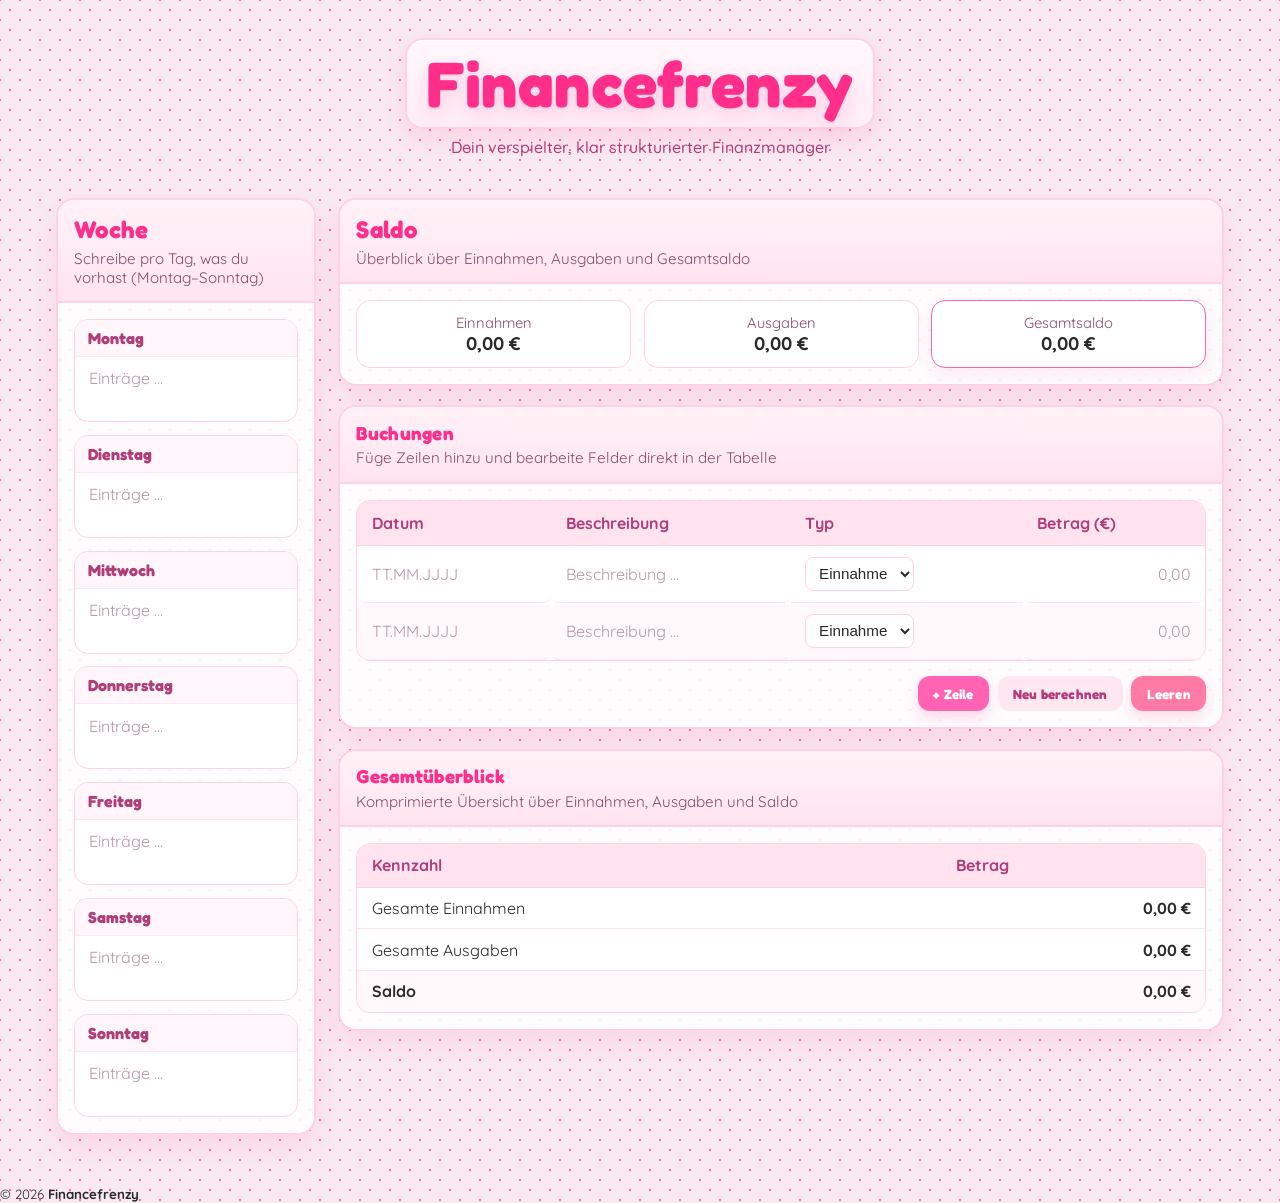
<file: index.html>
<!DOCTYPE html>
<html lang="de">
<head>
  <meta charset="utf-8" />
  <meta name="viewport" content="width=device-width, initial-scale=1" />
  <title>Financefrenzy</title>

  <!-- Fonts: Bubbly Headline + runde Sans für Text -->
  <link href="https://fonts.googleapis.com/css2?family=Fredoka:wght@400;500;600;700&family=Quicksand:wght@400;500;600&display=swap" rel="stylesheet">

  <!-- Styles -->
  <link rel="stylesheet" href="styles.css" />
</head>
<body>
  <header class="app-header">
    <div class="brand-wrap">
      <h1 class="brand">Financefrenzy</h1>
    </div>
    <p class="subtitle">Dein verspielter, klar strukturierter Finanzmanager</p>
  </header>

  <main class="app-main">
    <!-- Zwei-Spalten-Layout: eine Sidebar links + Mitte -->
    <div class="layout layout-one-sidebar">
      <!-- Linke: vereinte Tagesslots (Montag–Sonntag) -->
      <aside class="sidebar">
        <div class="section">
          <div class="section-header">
            <h2 class="section-title">Woche</h2>
            <p class="section-desc">Schreibe pro Tag, was du vorhast (Montag–Sonntag)</p>
          </div>
          <div class="section-body">
            <div class="week-slots" id="week-slots">
              <div class="week-slot">
                <div class="week-slot-title">Montag</div>
                <div class="week-slot-body" contenteditable="true" data-placeholder="Einträge …"></div>
              </div>
              <div class="week-slot">
                <div class="week-slot-title">Dienstag</div>
                <div class="week-slot-body" contenteditable="true" data-placeholder="Einträge …"></div>
              </div>
              <div class="week-slot">
                <div class="week-slot-title">Mittwoch</div>
                <div class="week-slot-body" contenteditable="true" data-placeholder="Einträge …"></div>
              </div>
              <div class="week-slot">
                <div class="week-slot-title">Donnerstag</div>
                <div class="week-slot-body" contenteditable="true" data-placeholder="Einträge …"></div>
              </div>
              <div class="week-slot">
                <div class="week-slot-title">Freitag</div>
                <div class="week-slot-body" contenteditable="true" data-placeholder="Einträge …"></div>
              </div>
              <div class="week-slot">
                <div class="week-slot-title">Samstag</div>
                <div class="week-slot-body" contenteditable="true" data-placeholder="Einträge …"></div>
              </div>
              <div class="week-slot">
                <div class="week-slot-title">Sonntag</div>
                <div class="week-slot-body" contenteditable="true" data-placeholder="Einträge …"></div>
              </div>
            </div>
          </div>
        </div>
      </aside>

      <!-- Mittlerer Bereich -->
      <section class="content">
        <!-- Saldo-Übersicht -->
        <div class="section">
          <div class="section-header">
            <h2 class="section-title">Saldo</h2>
            <p class="section-desc">Überblick über Einnahmen, Ausgaben und Gesamtsaldo</p>
          </div>
          <div class="section-body">
            <div class="saldo-cards">
              <div class="saldo-card">
                <span>Einnahmen</span>
                <strong id="sum-income">0,00 €</strong>
              </div>
              <div class="saldo-card">
                <span>Ausgaben</span>
                <strong id="sum-expense">0,00 €</strong>
              </div>
              <div class="saldo-card total">
                <span>Gesamtsaldo</span>
                <strong id="sum-total">0,00 €</strong>
              </div>
            </div>
          </div>
        </div>

        <!-- Buchungstabelle -->
        <div class="section">
          <div class="section-header">
            <h3 class="section-title">Buchungen</h3>
            <p class="section-desc">Füge Zeilen hinzu und bearbeite Felder direkt in der Tabelle</p>
          </div>
          <div class="section-body">
            <div class="table-wrap">
              <table class="saldo-table" aria-label="Saldo-Tabelle">
                <thead>
                  <tr>
                    <th>Datum</th>
                    <th>Beschreibung</th>
                    <th>Typ</th>
                    <th class="amount-col">Betrag (€)</th>
                  </tr>
                </thead>
                <tbody id="saldo-rows">
                  <tr>
                    <td contenteditable="true" data-placeholder="TT.MM.JJJJ"></td>
                    <td contenteditable="true" data-placeholder="Beschreibung …"></td>
                    <td>
                      <select>
                        <option value="income">Einnahme</option>
                        <option value="expense">Ausgabe</option>
                      </select>
                    </td>
                    <td contenteditable="true" data-placeholder="0,00"></td>
                  </tr>
                  <tr>
                    <td contenteditable="true" data-placeholder="TT.MM.JJJJ"></td>
                    <td contenteditable="true" data-placeholder="Beschreibung …"></td>
                    <td>
                      <select>
                        <option value="income">Einnahme</option>
                        <option value="expense">Ausgabe</option>
                      </select>
                    </td>
                    <td contenteditable="true" data-placeholder="0,00"></td>
                  </tr>
                </tbody>
              </table>
            </div>

            <div class="saldo-actions">
              <button id="add-row" type="button" class="btn-primary">+ Zeile</button>
              <button id="recalc" type="button" class="btn-secondary">Neu berechnen</button>
              <button id="clear-rows" type="button" class="btn-danger">Leeren</button>
            </div>
          </div>
        </div>

        <!-- Überblicks-Tabelle -->
        <div class="section">
          <div class="section-header">
            <h3 class="section-title">Gesamtüberblick</h3>
            <p class="section-desc">Komprimierte Übersicht über Einnahmen, Ausgaben und Saldo</p>
          </div>
          <div class="section-body">
            <div class="mini-table-wrap">
              <table class="mini-table" aria-label="Gesamtüberblick Tabelle">
                <thead>
                  <tr>
                    <th>Kennzahl</th>
                    <th class="amount-col">Betrag</th>
                  </tr>
                </thead>
                <tbody>
                  <tr>
                    <td>Gesamte Einnahmen</td>
                    <td id="overview-income" class="amount">0,00 €</td>
                  </tr>
                  <tr>
                    <td>Gesamte Ausgaben</td>
                    <td id="overview-expense" class="amount">0,00 €</td>
                  </tr>
                  <tr class="mini-total">
                    <td>Saldo</td>
                    <td id="overview-total" class="amount">0,00 €</td>
                  </tr>
                </tbody>
              </table>
            </div>
          </div>
        </div>

      </section>
    </div>
  </main>

  <footer class="app-footer">
    <small>&copy; <span id="year"></span> <strong>Financefrenzy</strong></small>
  </footer>

  <!-- Glitzer-Layer und Konfetti-Container -->
  <div id="sparkle-layer" aria-hidden="true"></div>
  <div id="confetti-layer" aria-hidden="true"></div>

  <script src="script.js"></script>
</body>
</html>
</file>
<file: styles.css>
/* Reset & Basis */
*,
*::before,
*::after { box-sizing: border-box; }

html, body { height: 100%; }

body {
  margin: 0;
  font-family: "Quicksand", system-ui, -apple-system, Segoe UI, Roboto, "Helvetica Neue", Arial, sans-serif;
  color: #2a2a2a;

  /* Pastellrosa + pinke Polkadots */
  background-color: #f9eaf1;
  background-image:
    radial-gradient(#ff63b1 1.2px, transparent 1.2px),
    radial-gradient(#ff63b1 1.2px, transparent 1.2px);
  background-position: 0 0, 10px 10px;
  background-size: 20px 20px, 20px 20px;

  -webkit-font-smoothing: antialiased;
  -moz-osx-font-smoothing: grayscale;
}

/* Farben & Tokens */
:root{
  --pink-strong: #ff2e8b;
  --pink: #ff63b1;
  --pink-soft: #ffd1e7;
  --pink-verysoft: #ffe7f2;
  --text-rose: #b03c78;
  --text-rose-soft: #8b4b6d;
  --white: #ffffff;
  --shadow: 0 12px 28px rgba(255, 46, 139, 0.10);
}

/* Kopfbereich */
.app-header {
  padding: 2.4rem 1rem 1.6rem;
  text-align: center;
}

/* Brand mit hellem, abgerundetem Rahmen */
.brand-wrap {
  display: inline-block;
  padding: 0.6rem 1.2rem;
  border-radius: 18px;
  background: linear-gradient(180deg, #fff7fb 0%, #ffeef7 100%);
  border: 2px solid var(--pink-soft);
  box-shadow: 0 10px 24px rgba(255, 46, 139, 0.12), inset 0 1px 0 #fff;
}

.brand {
  margin: 0;
  font-family: "Fredoka", system-ui, sans-serif;
  font-weight: 700;
  font-size: clamp(2.2rem, 6.2vw, 4rem);
  line-height: 1.05;
  color: var(--pink-strong);
  text-shadow: 0 2px 0 rgba(0,0,0,0.04), 0 8px 18px rgba(255,46,139,0.18);
  letter-spacing: 0.5px;
}

.subtitle {
  margin: 0.5rem 0 0;
  color: var(--text-rose);
  font-weight: 500;
}

/* Hauptbereich/Layout */
.app-main {
  max-width: 1200px;
  margin: 0 auto;
  padding: 1rem 1rem 3rem;
}

/* Eine Sidebar links + Content */
.layout-one-sidebar {
  display: grid;
  grid-template-columns: 260px minmax(0, 1fr);
  gap: 1.4rem;
}

/* Sektionen */
.section {
  background: rgba(255, 255, 255, 0.88);
  border: 2px solid var(--pink-soft);
  border-radius: 18px;
  box-shadow: var(--shadow);
  overflow: hidden;
}

.section + .section { margin-top: 1.2rem; }

.section-header {
  background: linear-gradient(180deg, #fff2f7 0%, #ffe4f0 100%);
  border-bottom: 2px solid var(--pink-soft);
  padding: 0.9rem 1rem;
}

.section-title {
  margin: 0;
  font-family: "Fredoka", system-ui, sans-serif;
  font-weight: 700;
  color: var(--pink-strong);
  letter-spacing: 0.3px;
}

.section-desc {
  margin: 0.3rem 0 0;
  font-size: 0.95rem;
  color: var(--text-rose-soft);
}

.section-body { padding: 1rem; }

/* Vereinte Woche-Slots */
.week-slots {
  display: grid;
  gap: 0.8rem;
}

.week-slot {
  background: var(--white);
  border: 1.5px solid var(--pink-soft);
  border-radius: 14px;
  overflow: hidden;
}

.week-slot-title {
  background: #fff6fb;
  color: var(--text-rose);
  font-weight: 700;
  padding: 0.5rem 0.8rem;
  border-bottom: 1px solid var(--pink-verysoft);
  font-family: "Fredoka", system-ui, sans-serif;
}

.week-slot-body {
  min-height: 64px;
  padding: 0.7rem 0.85rem;
  outline: none;
}

.week-slot-body:empty::before,
td[contenteditable="true"]:empty::before {
  content: attr(data-placeholder);
  color: #aa7d96;
  opacity: 0.8;
}

.week-slot-body:focus {
  box-shadow: inset 0 0 0 3px rgba(255, 99, 177, 0.15);
  border-radius: 8px;
}

/* Mittlerer Bereich */
.content {
  display: flex;
  flex-direction: column;
}

/* Saldo-Karten */
.saldo-cards {
  display: grid;
  grid-template-columns: repeat(3, minmax(0, 1fr));
  gap: 0.8rem;
}

.saldo-card {
  background: var(--white);
  border: 1.5px solid var(--pink-soft);
  border-radius: 14px;
  padding: 0.75rem 0.9rem;
  text-align: center;
}

.saldo-card span {
  display: block;
  font-size: 0.92rem;
  color: var(--text-rose-soft);
}

.saldo-card strong {
  font-size: 1.15rem;
  color: #2a2a2a;
}

.saldo-card.total {
  border-color: var(--pink);
  box-shadow: 0 6px 16px rgba(255, 99, 177, 0.12);
}

/* Haupttabelle */
.table-wrap {
  overflow: auto;
  border-radius: 14px;
  border: 1.5px solid var(--pink-soft);
  background: var(--white);
}

.saldo-table {
  width: 100%;
  border-collapse: separate;
  border-spacing: 0;
  min-width: 560px;
}

.saldo-table thead th {
  background: #ffe4f0;
  color: var(--text-rose);
  font-weight: 700;
  text-align: left;
  padding: 0.75rem 0.9rem;
  border-bottom: 1.5px solid var(--pink-soft);
}

.saldo-table tbody td {
  padding: 0.7rem 0.9rem;
  border-bottom: 1px solid #ffe4f0;
  vertical-align: middle;
  color: #2a2a2a;
}

.saldo-table tbody tr:nth-child(even) td { background: #fff9fc; }
.saldo-table tbody tr:hover td { background: #fff3f9; }

.amount-col,
.saldo-table tbody td:nth-child(4) { text-align: right; }

/* Contenteditable Zellen */
td[contenteditable="true"] {
  outline: none;
  border-radius: 8px;
  transition: box-shadow 0.2s ease, background 0.2s ease;
}

td[contenteditable="true"]:focus {
  background: #fff;
  box-shadow: inset 0 0 0 3px rgba(255, 99, 177, 0.15);
}

/* Select-Feld */
.saldo-table select {
  padding: 0.4rem 0.55rem;
  border: 1.5px solid var(--pink-soft);
  border-radius: 8px;
  background: var(--white);
  outline: none;
  font-size: 0.95rem;
  color: #2a2a2a;
}

/* Buttons */
.saldo-actions {
  display: flex;
  gap: 0.55rem;
  flex-wrap: wrap;
  justify-content: flex-end;
  margin-top: 0.95rem;
}

.btn-primary,
.btn-secondary,
.btn-danger {
  padding: 0.6rem 0.95rem;
  border-radius: 12px;
  border: none;
  font-weight: 700;
  cursor: pointer;
  letter-spacing: 0.2px;
  transition: transform 0.05s ease, box-shadow 0.2s ease, opacity 0.2s ease;
  font-family: "Fredoka", system-ui, sans-serif;
}

.btn-primary {
  background: var(--pink);
  color: #fff;
  box-shadow: 0 6px 14px rgba(255, 99, 177, 0.25);
}
.btn-primary:hover { opacity: 0.92; }
.btn-primary:active { transform: translateY(1px); }

.btn-secondary {
  background: var(--pink-verysoft);
  color: var(--text-rose);
}
.btn-secondary:hover { opacity: 0.95; }
.btn-secondary:active { transform: translateY(1px); }

.btn-danger {
  background: #ff7aa5;
  color: #fff;
  box-shadow: 0 6px 14px rgba(255, 122, 165, 0.25);
}
.btn-danger:hover { opacity: 0.92; }
.btn-danger:active { transform: translateY(1px); }

/* Mini Überblicks-Tabelle */
.mini-table-wrap {
  border: 1.5px solid var(--pink-soft);
  border-radius: 14px;
  overflow: hidden;
  background: var(--white);
}

.mini-table {
  width: 100%;
  border-collapse: separate;
  border-spacing: 0;
  min-width: 420px;
}

.mini-table thead th {
  background: #ffe4f0;
  color: var(--text-rose);
  font-weight: 700;
  text-align: left;
  padding: 0.7rem 0.9rem;
  border-bottom: 1.5px solid var(--pink-soft);
}

.mini-table tbody td {
  padding: 0.65rem 0.9rem;
  border-bottom: 1px solid #ffe4f0;
}

.mini-table tbody tr:last-child td { border-bottom: none; }

.mini-table .amount {
  text-align: right;
  font-weight: 700;
  color: #2a2a2a;
}

.mini-table tbody tr.mini-total td {
  background: #fff9fc;
  font-weight: 700;
}

/* Glitzer-Layer (Cursor Trail) */
#sparkle-layer, #confetti-layer {
  pointer-events: none;
  position: fixed;
  inset: 0;
  overflow: visible;
  z-index: 9999;
}

.sparkle {
  position: absolute;
  width: 8px;
  height: 8px;
  background: radial-gradient(circle, #ffd1e7 0%, #ff63b1 60%, rgba(255,255,255,0) 70%);
  border-radius: 50%;
  filter: blur(0.2px);
  animation: sparkle-fade 700ms ease-out forwards;
  box-shadow: 0 0 8px rgba(255, 99, 177, 0.6);
}

@keyframes sparkle-fade {
  0% { transform: translate(0,0) scale(1); opacity: 1; }
  100% { transform: translate(6px, -10px) scale(0.6); opacity: 0; }
}

/* Konfetti */
.confetti {
  position: absolute;
  width: 8px;
  height: 12px;
  background: #ff63b1;
  border-radius: 2px;
  opacity: 0.9;
  transform: rotate(0deg);
  animation: confetti-fall 1200ms cubic-bezier(0.3, 0.1, 0.2, 1) forwards;
}

.confetti.alt { background: #ff2e8b; }
.confetti.light { background: #ffd1e7; }

@keyframes confetti-fall {
  0% {
    transform: translateY(-20px) rotate(0deg);
  }
  100% {
    transform: translateY(120vh) rotate(360deg);
    opacity: 0.85;
  }
}
</file>
